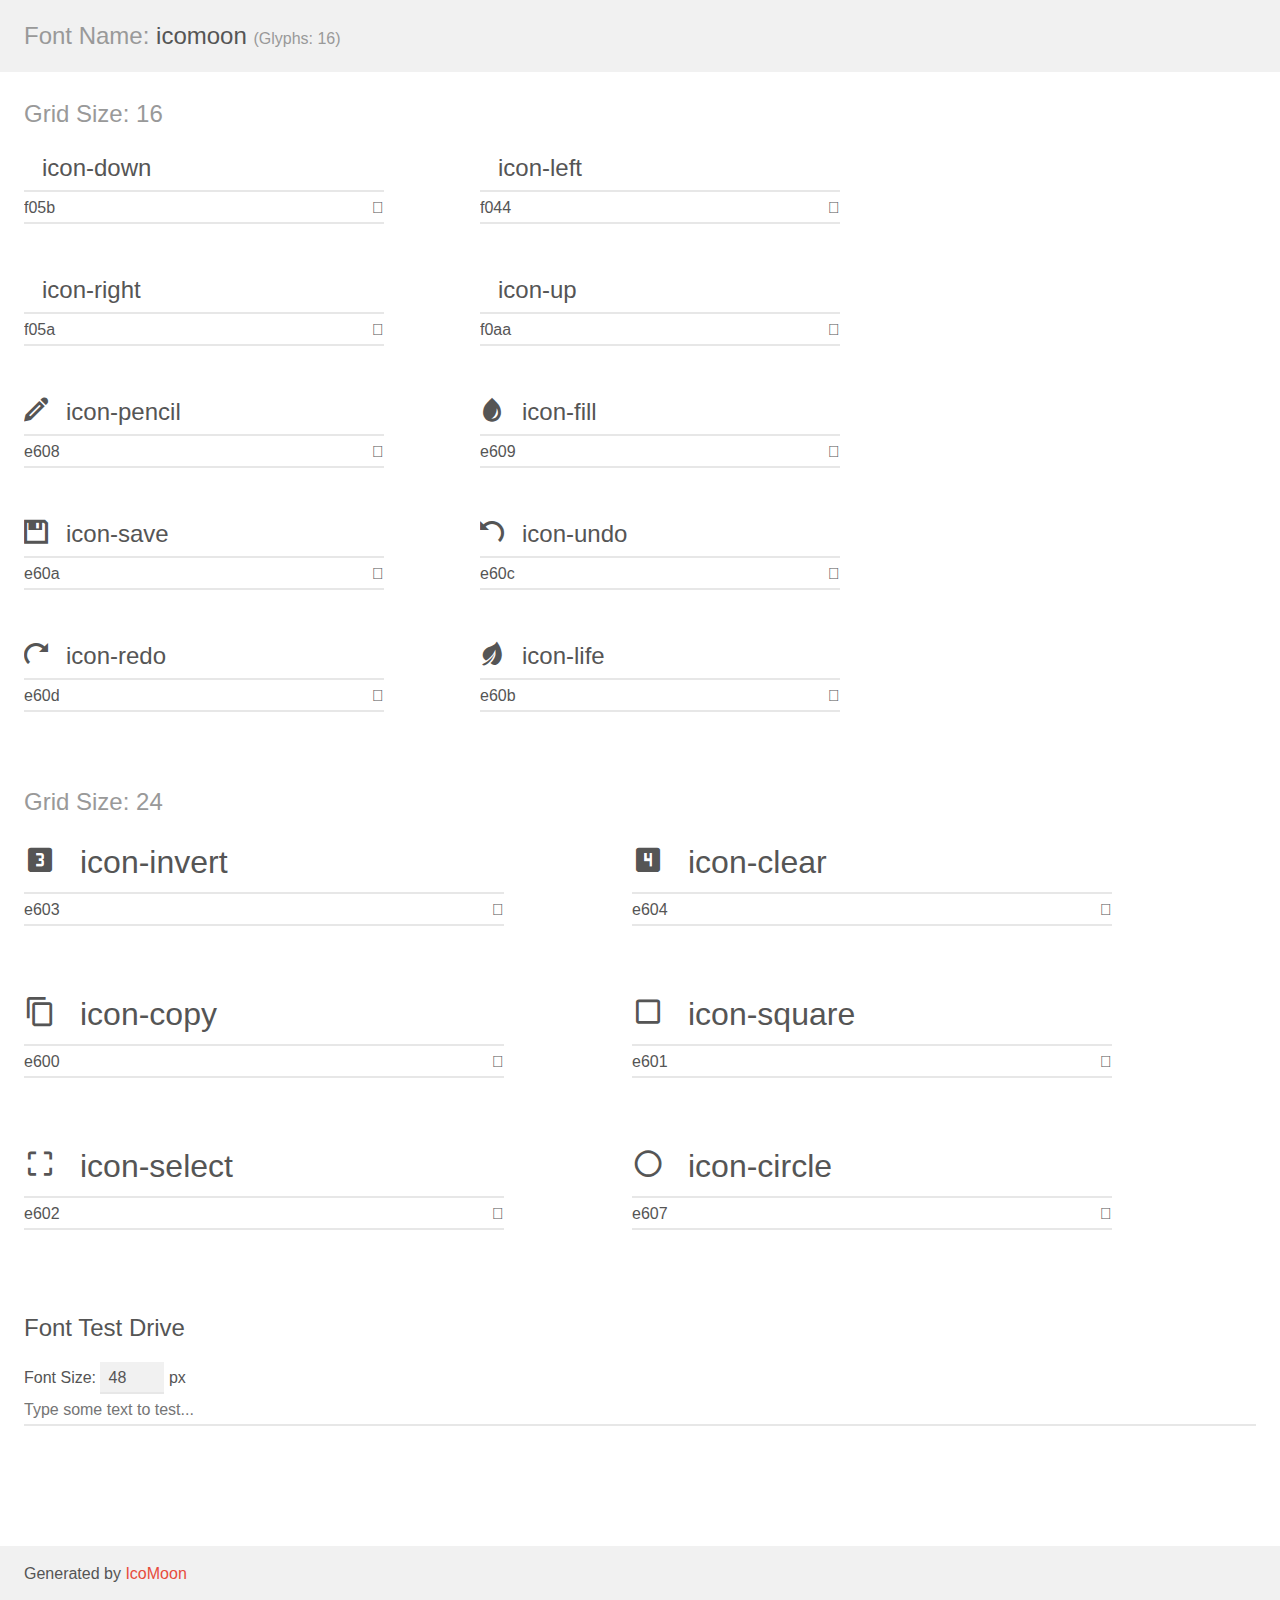
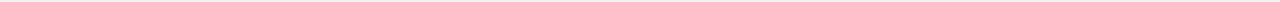
<file: icomoon/demo.html>
<!doctype html>
<html>
<head>
	<meta charset="utf-8">
	<title>IcoMoon Demo</title>
	<meta name="description" content="An Icon Font Generated By IcoMoon.io">
	<meta name="viewport" content="width=device-width">
	<link rel="stylesheet" href="demo-files/demo.css">
	<link rel="stylesheet" href="style.css"></head>
<body>
	<div class="bgc1 clearfix">
		<h1 class="mhmm mvm"><span class="fgc1">Font Name:</span> icomoon <small class="fgc1">(Glyphs:&nbsp;16)</small></h1>
	</div>
	<div class="clearfix mhl ptl">
		<h1 class="mvm mtn fgc1">Grid Size: 16</h1>
		<div class="glyph fs1">
			<div class="clearfix bshadow0 pbs">
				<span class="icon-down">
				
				</span>
				<span class="mls"> icon-down</span>
			</div>
			<fieldset class="fs0 size1of1 clearfix hidden-false">
				<input type="text" readonly value="f05b" class="unit size1of2" />
				<input type="text" maxlength="1" readonly value="&#xf05b;" class="unitRight size1of2 talign-right" />
			</fieldset>
			<div class="fs0 bshadow0 clearfix hidden-true">
				<span class="unit pvs fgc1">liga: </span>
				<input type="text" readonly value="" class="liga unitRight" />
			</div>
		</div>
		<div class="glyph fs1">
			<div class="clearfix bshadow0 pbs">
				<span class="icon-left">
				
				</span>
				<span class="mls"> icon-left</span>
			</div>
			<fieldset class="fs0 size1of1 clearfix hidden-false">
				<input type="text" readonly value="f044" class="unit size1of2" />
				<input type="text" maxlength="1" readonly value="&#xf044;" class="unitRight size1of2 talign-right" />
			</fieldset>
			<div class="fs0 bshadow0 clearfix hidden-true">
				<span class="unit pvs fgc1">liga: </span>
				<input type="text" readonly value="" class="liga unitRight" />
			</div>
		</div>
		<div class="glyph fs1">
			<div class="clearfix bshadow0 pbs">
				<span class="icon-right">
				
				</span>
				<span class="mls"> icon-right</span>
			</div>
			<fieldset class="fs0 size1of1 clearfix hidden-false">
				<input type="text" readonly value="f05a" class="unit size1of2" />
				<input type="text" maxlength="1" readonly value="&#xf05a;" class="unitRight size1of2 talign-right" />
			</fieldset>
			<div class="fs0 bshadow0 clearfix hidden-true">
				<span class="unit pvs fgc1">liga: </span>
				<input type="text" readonly value="" class="liga unitRight" />
			</div>
		</div>
		<div class="glyph fs1">
			<div class="clearfix bshadow0 pbs">
				<span class="icon-up">
				
				</span>
				<span class="mls"> icon-up</span>
			</div>
			<fieldset class="fs0 size1of1 clearfix hidden-false">
				<input type="text" readonly value="f0aa" class="unit size1of2" />
				<input type="text" maxlength="1" readonly value="&#xf0aa;" class="unitRight size1of2 talign-right" />
			</fieldset>
			<div class="fs0 bshadow0 clearfix hidden-true">
				<span class="unit pvs fgc1">liga: </span>
				<input type="text" readonly value="" class="liga unitRight" />
			</div>
		</div>
		<div class="glyph fs1">
			<div class="clearfix bshadow0 pbs">
				<span class="icon-pencil">
				
				</span>
				<span class="mls"> icon-pencil</span>
			</div>
			<fieldset class="fs0 size1of1 clearfix hidden-false">
				<input type="text" readonly value="e608" class="unit size1of2" />
				<input type="text" maxlength="1" readonly value="&#xe608;" class="unitRight size1of2 talign-right" />
			</fieldset>
			<div class="fs0 bshadow0 clearfix hidden-true">
				<span class="unit pvs fgc1">liga: </span>
				<input type="text" readonly value="" class="liga unitRight" />
			</div>
		</div>
		<div class="glyph fs1">
			<div class="clearfix bshadow0 pbs">
				<span class="icon-fill">
				
				</span>
				<span class="mls"> icon-fill</span>
			</div>
			<fieldset class="fs0 size1of1 clearfix hidden-false">
				<input type="text" readonly value="e609" class="unit size1of2" />
				<input type="text" maxlength="1" readonly value="&#xe609;" class="unitRight size1of2 talign-right" />
			</fieldset>
			<div class="fs0 bshadow0 clearfix hidden-true">
				<span class="unit pvs fgc1">liga: </span>
				<input type="text" readonly value="" class="liga unitRight" />
			</div>
		</div>
		<div class="glyph fs1">
			<div class="clearfix bshadow0 pbs">
				<span class="icon-save">
				
				</span>
				<span class="mls"> icon-save</span>
			</div>
			<fieldset class="fs0 size1of1 clearfix hidden-false">
				<input type="text" readonly value="e60a" class="unit size1of2" />
				<input type="text" maxlength="1" readonly value="&#xe60a;" class="unitRight size1of2 talign-right" />
			</fieldset>
			<div class="fs0 bshadow0 clearfix hidden-true">
				<span class="unit pvs fgc1">liga: </span>
				<input type="text" readonly value="" class="liga unitRight" />
			</div>
		</div>
		<div class="glyph fs1">
			<div class="clearfix bshadow0 pbs">
				<span class="icon-undo">
				
				</span>
				<span class="mls"> icon-undo</span>
			</div>
			<fieldset class="fs0 size1of1 clearfix hidden-false">
				<input type="text" readonly value="e60c" class="unit size1of2" />
				<input type="text" maxlength="1" readonly value="&#xe60c;" class="unitRight size1of2 talign-right" />
			</fieldset>
			<div class="fs0 bshadow0 clearfix hidden-true">
				<span class="unit pvs fgc1">liga: </span>
				<input type="text" readonly value="" class="liga unitRight" />
			</div>
		</div>
		<div class="glyph fs1">
			<div class="clearfix bshadow0 pbs">
				<span class="icon-redo">
				
				</span>
				<span class="mls"> icon-redo</span>
			</div>
			<fieldset class="fs0 size1of1 clearfix hidden-false">
				<input type="text" readonly value="e60d" class="unit size1of2" />
				<input type="text" maxlength="1" readonly value="&#xe60d;" class="unitRight size1of2 talign-right" />
			</fieldset>
			<div class="fs0 bshadow0 clearfix hidden-true">
				<span class="unit pvs fgc1">liga: </span>
				<input type="text" readonly value="" class="liga unitRight" />
			</div>
		</div>
		<div class="glyph fs1">
			<div class="clearfix bshadow0 pbs">
				<span class="icon-life">
				
				</span>
				<span class="mls"> icon-life</span>
			</div>
			<fieldset class="fs0 size1of1 clearfix hidden-false">
				<input type="text" readonly value="e60b" class="unit size1of2" />
				<input type="text" maxlength="1" readonly value="&#xe60b;" class="unitRight size1of2 talign-right" />
			</fieldset>
			<div class="fs0 bshadow0 clearfix hidden-true">
				<span class="unit pvs fgc1">liga: </span>
				<input type="text" readonly value="" class="liga unitRight" />
			</div>
		</div>
	</div>
	<div class="clearfix mhl ptl">
		<h1 class="mvm mtn fgc1">Grid Size: 24</h1>
		<div class="glyph fs2">
			<div class="clearfix bshadow0 pbs">
				<span class="icon-invert">
				
				</span>
				<span class="mls"> icon-invert</span>
			</div>
			<fieldset class="fs0 size1of1 clearfix hidden-false">
				<input type="text" readonly value="e603" class="unit size1of2" />
				<input type="text" maxlength="1" readonly value="&#xe603;" class="unitRight size1of2 talign-right" />
			</fieldset>
			<div class="fs0 bshadow0 clearfix hidden-true">
				<span class="unit pvs fgc1">liga: </span>
				<input type="text" readonly value="" class="liga unitRight" />
			</div>
		</div>
		<div class="glyph fs2">
			<div class="clearfix bshadow0 pbs">
				<span class="icon-clear">
				
				</span>
				<span class="mls"> icon-clear</span>
			</div>
			<fieldset class="fs0 size1of1 clearfix hidden-false">
				<input type="text" readonly value="e604" class="unit size1of2" />
				<input type="text" maxlength="1" readonly value="&#xe604;" class="unitRight size1of2 talign-right" />
			</fieldset>
			<div class="fs0 bshadow0 clearfix hidden-true">
				<span class="unit pvs fgc1">liga: </span>
				<input type="text" readonly value="" class="liga unitRight" />
			</div>
		</div>
		<div class="glyph fs2">
			<div class="clearfix bshadow0 pbs">
				<span class="icon-copy">
				
				</span>
				<span class="mls"> icon-copy</span>
			</div>
			<fieldset class="fs0 size1of1 clearfix hidden-false">
				<input type="text" readonly value="e600" class="unit size1of2" />
				<input type="text" maxlength="1" readonly value="&#xe600;" class="unitRight size1of2 talign-right" />
			</fieldset>
			<div class="fs0 bshadow0 clearfix hidden-true">
				<span class="unit pvs fgc1">liga: </span>
				<input type="text" readonly value="" class="liga unitRight" />
			</div>
		</div>
		<div class="glyph fs2">
			<div class="clearfix bshadow0 pbs">
				<span class="icon-square">
				
				</span>
				<span class="mls"> icon-square</span>
			</div>
			<fieldset class="fs0 size1of1 clearfix hidden-false">
				<input type="text" readonly value="e601" class="unit size1of2" />
				<input type="text" maxlength="1" readonly value="&#xe601;" class="unitRight size1of2 talign-right" />
			</fieldset>
			<div class="fs0 bshadow0 clearfix hidden-true">
				<span class="unit pvs fgc1">liga: </span>
				<input type="text" readonly value="" class="liga unitRight" />
			</div>
		</div>
		<div class="glyph fs2">
			<div class="clearfix bshadow0 pbs">
				<span class="icon-select">
				
				</span>
				<span class="mls"> icon-select</span>
			</div>
			<fieldset class="fs0 size1of1 clearfix hidden-false">
				<input type="text" readonly value="e602" class="unit size1of2" />
				<input type="text" maxlength="1" readonly value="&#xe602;" class="unitRight size1of2 talign-right" />
			</fieldset>
			<div class="fs0 bshadow0 clearfix hidden-true">
				<span class="unit pvs fgc1">liga: </span>
				<input type="text" readonly value="" class="liga unitRight" />
			</div>
		</div>
		<div class="glyph fs2">
			<div class="clearfix bshadow0 pbs">
				<span class="icon-circle">
				
				</span>
				<span class="mls"> icon-circle</span>
			</div>
			<fieldset class="fs0 size1of1 clearfix hidden-false">
				<input type="text" readonly value="e607" class="unit size1of2" />
				<input type="text" maxlength="1" readonly value="&#xe607;" class="unitRight size1of2 talign-right" />
			</fieldset>
			<div class="fs0 bshadow0 clearfix hidden-true">
				<span class="unit pvs fgc1">liga: </span>
				<input type="text" readonly value="" class="liga unitRight" />
			</div>
		</div>
	</div>

	<!--[if gt IE 8]><!-->
	<div class="mhl clearfix mbl">
		<h1>Font Test Drive</h1>
		<label>
			Font Size: <input id="fontSize" type="number" class="textbox0 mbm"
			min="8" value="48" />
			px
		</label>
		<input id="testText" type="text" class="phl size1of1 mvl"
		placeholder="Type some text to test..." value=""/>
		</label>
		<div id="testDrive" class="icon-">&nbsp;
		</div>
	</div>
	<!--<![endif]-->
	<div class="bgc1 clearfix">
		<p class="mhl">Generated by <a href="https://icomoon.io/app">IcoMoon</a></p>
	</div>

	<script src="demo-files/demo.js"></script>
</body>
</html>
</file>
<file: icomoon/demo-files/demo.css>
body {
	padding: 0;
	margin: 0;
	font-family: sans-serif;
	font-size: 1em;
	line-height: 1.5;
	color: #555;
	background: #fff;
}
h1 {
	font-size: 1.5em;
	font-weight: normal;
}
small {
	font-size: .66666667em;
}
a {
	color: #e74c3c;
	text-decoration: none;
}
a:hover, a:focus {
	box-shadow: 0 1px #e74c3c;
}
.bshadow0, input {
	box-shadow: inset 0 -2px #e7e7e7;
}
input:hover {
	box-shadow: inset 0 -2px #ccc;
}
input, fieldset {
	font-size: 1em;
	margin: 0;
	padding: 0;
	border: 0;
}
input {
	color: inherit;
	line-height: 1.5;
	height: 1.5em;
	padding: .25em 0;
}
input:focus {
	outline: none;
	box-shadow: inset 0 -2px #449fdb;
}
.glyph {
	font-size: 16px;
	width: 15em;
	padding-bottom: 1em;
	margin-right: 4em;
	margin-bottom: 1em;
	float: left;
	overflow: hidden;
}
.liga {
	width: 80%;
	width: calc(100% - 2.5em);
}
.talign-right {
	text-align: right;
}
.talign-center {
	text-align: center;
}
.bgc1 {
	background: #f1f1f1;
}
.fgc1 {
	color: #999;
}
.fgc0 {
	color: #000;
}
p {
	margin-top: 1em;
	margin-bottom: 1em;
}
.mvm {
	margin-top: .75em;
	margin-bottom: .75em;
}
.mtn {
	margin-top: 0;
}
.mtl, .mal {
	margin-top: 1.5em;
}
.mbl, .mal {
	margin-bottom: 1.5em;
}
.mal, .mhl {
	margin-left: 1.5em;
	margin-right: 1.5em;
}
.mhmm {
	margin-left: 1em;
	margin-right: 1em;
}
.mls {
	margin-left: .25em;
}
.ptl {
	padding-top: 1.5em;
}
.pbs, .pvs {
	padding-bottom: .25em;
}
.pvs, .pts {
	padding-top: .25em;
}
.unit {
	float: left;
}
.unitRight {
	float: right;
}
.size1of2 {
	width: 50%;
}
.size1of1 {
	width: 100%;
}
.clearfix:before, .clearfix:after {
	content: " ";
	display: table;
}
.clearfix:after {
	clear: both;
}
.hidden-true {
	display: none;
}
.textbox0 {
	width: 3em;
	background: #f1f1f1;
	padding: .25em .5em;
	line-height: 1.5;
	height: 1.5em;
}
#testDrive {
	display: block;
	padding-top: 24px;
	line-height: 1.5;
}
.fs0 {
	font-size: 16px;
}
.fs1 {
	font-size: 24px;
}
.fs2 {
	font-size: 32px;
}
</file>
<file: icomoon/style.css>
@font-face {
	font-family: 'icomoon';
	src:url('fonts/icomoon.eot?-4dqo0a');
	src:url('fonts/icomoon.eot?#iefix-4dqo0a') format('embedded-opentype'),
		url('fonts/icomoon.woff?-4dqo0a') format('woff'),
		url('fonts/icomoon.ttf?-4dqo0a') format('truetype'),
		url('fonts/icomoon.svg?-4dqo0a#icomoon') format('svg');
	font-weight: normal;
	font-style: normal;
}

[class^="icon-"], [class*=" icon-"] {
	font-family: 'icomoon';
	speak: none;
	font-style: normal;
	font-weight: normal;
	font-variant: normal;
	text-transform: none;
	line-height: 1;

	/* Better Font Rendering =========== */
	-webkit-font-smoothing: antialiased;
	-moz-osx-font-smoothing: grayscale;
}

.icon-down:before {
	content: "\f05b";
}

.icon-left:before {
	content: "\f044";
}

.icon-right:before {
	content: "\f05a";
}

.icon-up:before {
	content: "\f0aa";
}

.icon-pencil:before {
	content: "\e608";
}

.icon-fill:before {
	content: "\e609";
}

.icon-save:before {
	content: "\e60a";
}

.icon-undo:before {
	content: "\e60c";
}

.icon-redo:before {
	content: "\e60d";
}

.icon-life:before {
	content: "\e60b";
}

.icon-invert:before {
	content: "\e603";
}

.icon-clear:before {
	content: "\e604";
}

.icon-copy:before {
	content: "\e600";
}

.icon-square:before {
	content: "\e601";
}

.icon-select:before {
	content: "\e602";
}

.icon-circle:before {
	content: "\e607";
}
</file>
